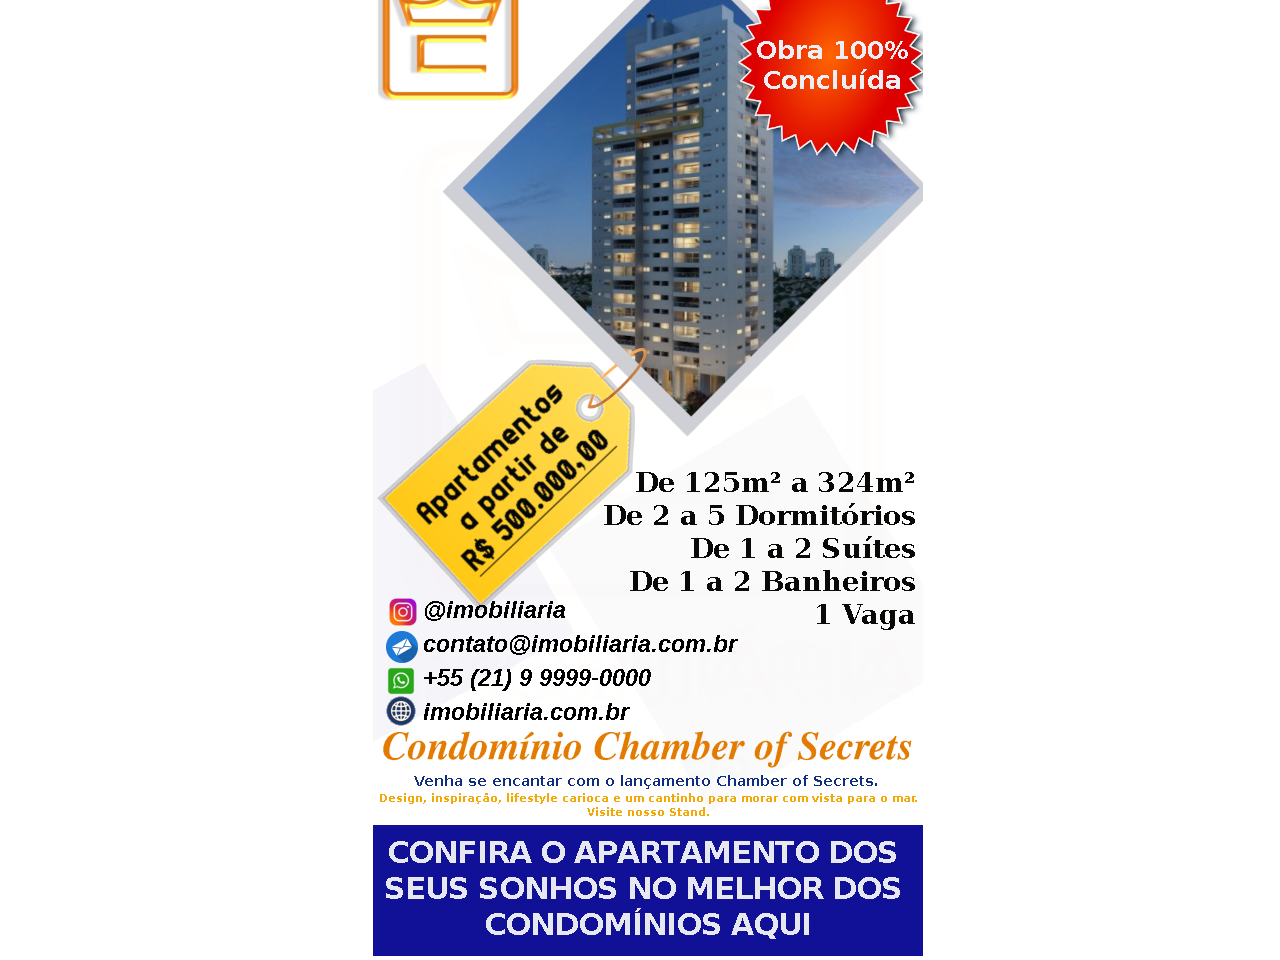
<file: index.html>
<!DOCTYPE html>
<html lang="pt-br">

    <head>

        <meta charset=“utf-8”/>

        <title>Home</title>

        <link rel="icon" type="image/png" sizes="48x48" href="img/favicon-48x48.png">
        <link rel="icon" type="image/png" sizes="96x96" href="img/favicon-96x96.png">
        
        <meta content=“width=device-width, initial-scale=1, maximum-scale=1” name=“viewport”>
        <meta name="description" content="Imobiliária de Sucesso com obras prontinhas para você, venha conferir os melhores apartamentos, coberturas, condomínios...">

        <!-- ¿ Como é um exemplo pequeno o CSS está acoplado ? -->

        <style>

            #flex
            { 
                width: 100vw; 
                height: 100vh; 
                display: flex; 
                justify-content: center; 
                align-items: center; 
            }
	    
	        #flex img
            { 
                cursor: pointer;
            }
	    
            @media only screen and (max-width: 600px)
            {
                #flex img
                {
                    width: 95%;
                    height: 100%;
                }
            }
        
        </style>

    </head>

    <body>

        <!-- ¿ Quase não uso comentários no HTML e no CSS, e como é um arquivo pequeno optei por não usar ? -->

        <div id="flex">

	        <a href="FORMULÁRIOS/form-contact/index.html">
                <img 
                    src="img/banner-desktop.jpg"
                    alt="Condomínio Chamber of Secrets Venha Conhecer"
                    srcset="img/banner-desktop.jpg  1300w, img/banner-mobile.jpg 200w"
                    sizes="(min-width:1300px) 1300px, (min-width: 200px) 200px"
                />
            </a>
        
        </div>

    </body>

</html>
</file>
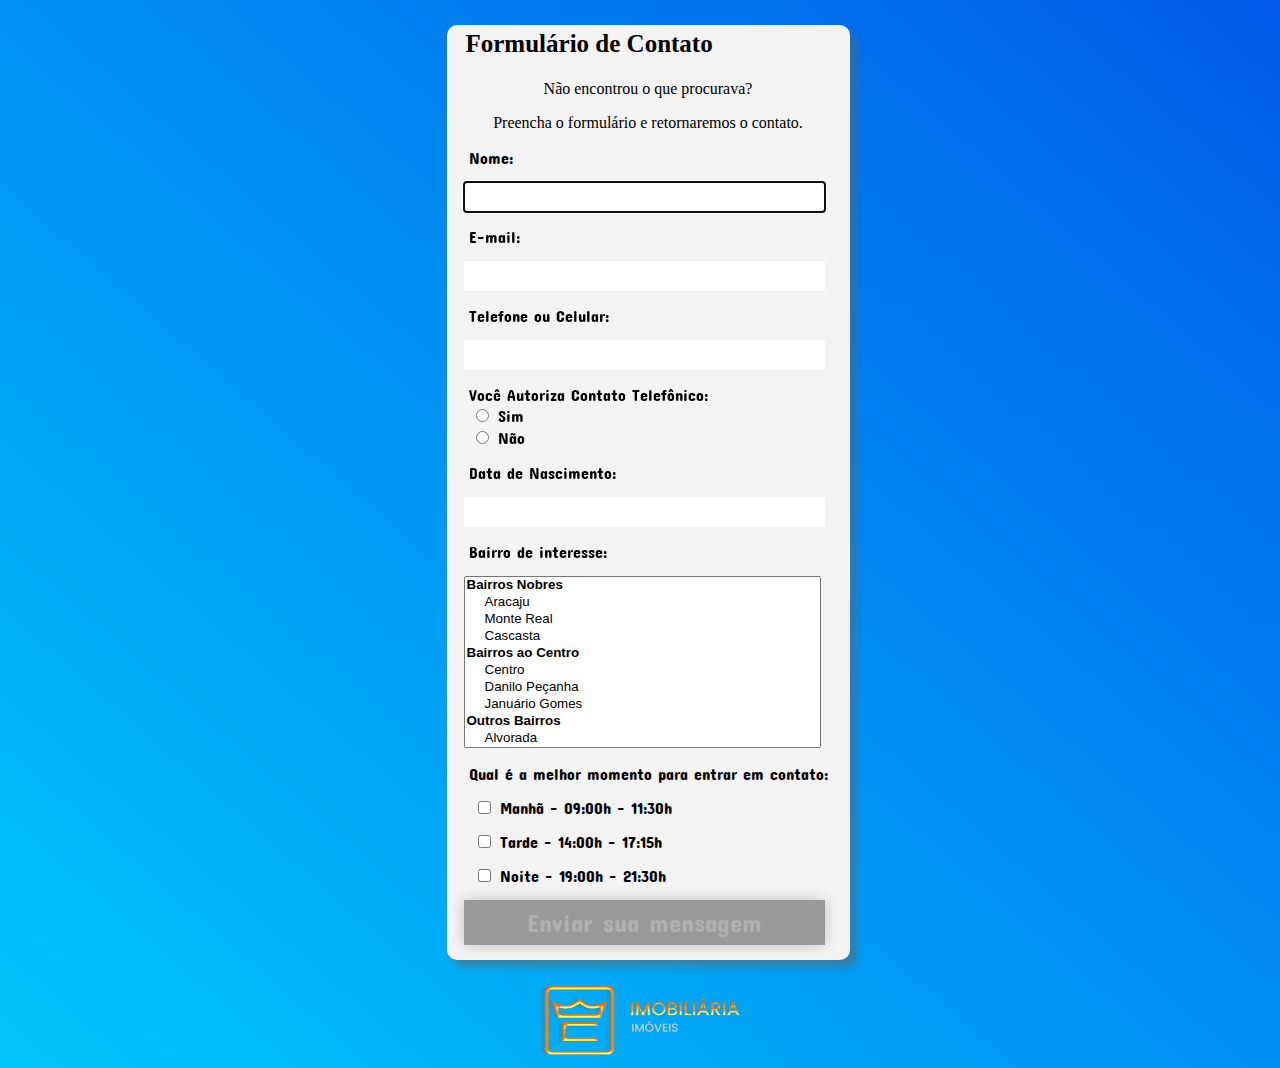
<file: FORMULÁRIOS/form-contact/index.html>
<!DOCTYPE HTML>
 <html lang="pt-br">
    <head>
        <meta charset="UTF-8"/>
        
        <title>Formulário de Contato</title>
        
        <link rel="icon" type="image/png" sizes="48x48" href="../../img/favicon-48x48.png">
        <link rel="icon" type="image/png" sizes="96x96" href="../../img/favicon-96x96.png">

        <link rel="preconnect" href="https://fonts.googleapis.com"><link rel="preconnect" href="https://fonts.gstatic.com" crossorigin>
        <link href="https://fonts.googleapis.com/css2?family=Concert+One&display=swap" rel="stylesheet"> <!-- font-family: 'Concert One', cursive; -->

        <meta content="width=device-width, initial-scale=1, maximum-scale=1" name="viewport">
        <meta name="description" content="Formulário de contato da imobiliária imóveis">
         <!-- ¿ Como é um formulário considero melhor não indexar ? -->
        <meta name="robots" content="noindex,nofollow">

        <link rel="stylesheet" href="index.css">

    </head>

    <body>
    
        <main>

            <div id="div-form">

                <form action="form-cont.php" method="post">
                    
                    <fieldset>

                        <legend>Formulário de Contato</legend>
                        
                        <p>Não encontrou o que procurava?</p>
                        <p>Preencha o formulário e retornaremos o contato.</p>

                        <div>

                            <label for="nome">Nome:</label>

                            <input 
                                type="text"
                                id="nome"
                                name="nome"
                                autocomplete="name"
                                minlength="3"
                                pattern="^[A-Za-záàâãéèêíïóôõöúçñÁÀÂÃÉÈÍÏÓÔÕÖÚÇÑ ]+$"
                                aria-label="Informe o seu nome"
                                aria-required="true"
                                autofocus
                                required
                            />

                        </div>
                        
                        <div>

                            <label for="email">E-mail:</label>

                            <input 
                                type="email"
                                id="email"
                                name="email"
                                autocomplete="email"
                                pattern="^([\w\-]+\.)*[\w\- ]+@([\w\- ]+\.)+([\w\-]{2,3})$"
                                aria-label="Informe o seu e-mail"
                                aria-required="true"
                                required
                            />

                        </div>

                        <div>

                            <label for="phone">Telefone ou Celular:</label>

			                <input type="tel" id="phone" name="phone" minlength="14" maxlength="15" pattern="\(\d{2}\)\s*\d{4,5}-\d{4}" required>

                        </div>
                        
                        <div>
                        
                            <label> Você Autoriza Contato Telefônico:
                       <label for="tel-yes" class="btn-radio">
                        <input type="radio" id="tel-yes"  name="contato-tel" value="Sim" aria-required="true" required>
                        Sim
                       </label>
                        <label for="tel-no" class="btn-radio"><input type="radio" id="tel-no"  name="contato-tel" value="Não">
                        Não</label>
                        </label>
                        </div>
                        
                        
                        <div>
                        <label for="data">Data de Nascimento:</label>
                        <input type="text" name="data" id="data" minlength="10" maxlength="10" pattern="[0-9]{2}\/[0-1]{1}[0-9]{1}\/[0-9]{4}$" required/>
                        </div>
                        

                                <!-- ¿ Como era só para o front-end decidir colocar os options manualmente ? -->
                        <div>
                        <label for="bairros">Bairro de interesse:</label>
                        <select id ="bairros" name="linguagens" size="10" multiple="multiple" required />
                            <optgroup label="Bairros Nobres">
                            <option value="Aracaju">Aracaju</option>
                            <option value="Monte Real">Monte Real</option>
                            <option value="Cascasta">Cascasta</option>
                            </optgroup>

                            <optgroup label="Bairros ao Centro">
                            <option value="Centro">Centro</option>
                            <option value="Danilo Peçanha">Danilo Peçanha</option>
                            <option value="Januário Gomes">Januário Gomes</option>
                            </optgroup>

                            <optgroup label="Outros Bairros">
                            <option value="Alvorada">Alvorada</option>
                            <option value="Cabral">Cabral</option>
                            <option value="Zequinha">Zequinha</option>
                            </optgroup>

                            </select>
                        </div>
                        
			<div>
			<label>Qual é a melhor momento para entrar em contato:
			<label for="dia">
			<input type="checkbox" id="checkbox-dia" name="manhã" value="Manhã">
                Manhã - 09:00h - 11:30h </label>
            <label for="tarde"><input type="checkbox" id="checkbox-tarde" name="tarde" value="Tarde">
            Tarde - 14:00h - 17:15h </label>
            <label for="noite"><input type="checkbox" id="checkbox-noite" name="noite" value="Noite">
            Noite - 19:00h - 21:30h </label>
  
	        </label>
			</div>
			
                        <div class="button">

                            <button id="enviar" type="submit" disabled>Enviar sua mensagem </button>

                        </div>

                    </fieldset>

                </form>

            </div>

        </main>

        <footer>
            <a href="../../index.html">
                <img src ="../../img/logo.png" alt ="Home da Imobiliária" width="200"/ >
            </a>
        </footer>

        <script type="text/javascript" src="index.js"></script>
        <noscript>Sorry, your browser does not support JavaScript!</noscript>

    </body>

 </html>
</file>
<file: FORMULÁRIOS/form-contact/index.css>
body
    {
        background: linear-gradient(221deg, #005bea 0%, #00c6fb 100%);
        background-blend-mode: normal;
    }


    main
    {
        width: 100vw; 
        height: auto;
        margin: 25px 0; 
        display: flex;
        align-items: center;
        justify-content: center;
    }
    
    #div-form
    {
        background-color: #f3f3f3;
        border-radius: 10px;
        box-shadow: 7px 7px 6px rgba(100,100,100,0.5);
    }

    fieldset
    {
        border:0px;
        margin:5px;
    }
    
    legend
    {
        font-weight:bold;
        font-size:25px;
    }
    
    #btn-modo-dark-light 
    {
        cursor:pointer;
    }

    #btn-modo-dark-light:before
    {
        content: "☀️";
    }
    
    p
    {
        text-align: center;
    }

    label
    {
        display: block;
        margin: 15px 5px;
        font-family: 'Concert One', cursive;
    }

    input[type=text], input[type=email], input[type=tel]
    {
        min-width:75px;
        width:97%;
        height:28px;
        border: none;
    }
    
    input:valid
    {
        background-color: Gold;
    }
    
    .btn-radio
    {
        margin: 1px;
        padding:1px;
    }

    select
    {
        min-width:75px;
        width:97%;
    }

    button[type=submit]
    {
        min-width:75px;
        width:98%;
        height:45px;
        background-color:#00ccff; color:White;
        border: none;
        font-family: 'Concert One', cursive;
        font-size:25px; cursor:pointer;
        box-shadow: 0px 0px 15px rgba(0,0,20,0.2);
    }
    
    button[type=submit]:disabled
    {
        background-color: #999;
        color:rgba(200,200,200,0.5);
        cursor:default;
    }
  
    footer
    {
        display: flex;
        align-items: center;
        justify-content: center;
    }
    
    /* Dark Mode */
    @media screen and (prefers-color-scheme: dark)
    {
        body
        {
            background: linear-gradient(221deg, #4A7E8C 0%, #061B3C 100%);
        }
        
        #div-form
        {
            background-color: #001;
            color:white;
            box-shadow: 7px 7px 15px rgba(250,250,250,0.2), 1px 2px 7px 0.5px rgb(0,0,10,0.4) inset;
        }
        
        #btn-modo-dark-light:before
        {
            content: "🌕";
        }

        input[type=text], input[type=email], input[type=tel]
        {
            background-color:#005;
            color:White;
            border:1px white solid;
        }

        input:valid
        {
        background-color: #006400;
        }
        
        select
        {
            background-color:#005;
            color:White;
        }

        button[type=submit]
        {
            background-color: #000099;
            box-shadow: 0 0 15px rgba(0,0,250,0.2);
        }
          
        button[type=submit]:disabled
        {
            background-color: #115;
            color:rgba(100,100,100,0.5);
            cursor:default;
        }
    }
</file>
